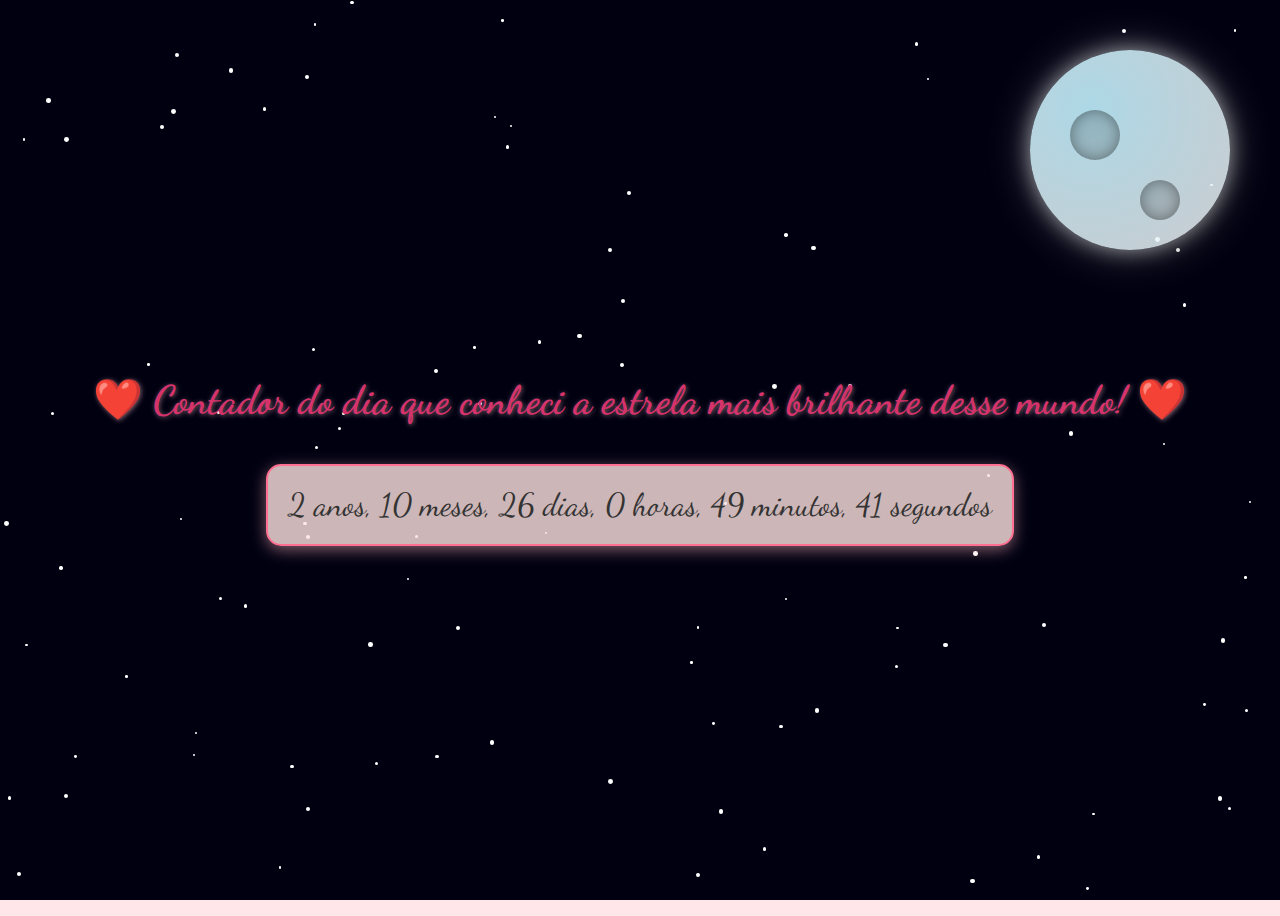
<file: index.html>
<!DOCTYPE html>
<html lang="pt-BR">
<head>
    <meta charset="UTF-8">
    <meta name="viewport" content="width=device-width, initial-scale=1.0">
    <title>Contador - Panqueco e Pitpesa</title>
    <link href="https://fonts.googleapis.com/css2?family=Dancing+Script&display=swap" rel="stylesheet">
    <style>
        /* Configuração básica do body da página */
        body {
            font-family: 'Dancing Script', cursive;
            display: flex;
            flex-direction: column;
            align-items: center;
            justify-content: center;
            height: 100vh;
            background-color: #ffe6e9;
            color: #333;
            text-align: center;
            overflow: hidden;
        }
        
        /* Estilo do título principal */
        h1 {
            margin-bottom: 20px;
            color: #d6336c;
            font-size: 2.5em;
            text-shadow: 1px 1px 5px rgba(255, 192, 203, 0.5);
        }

        /* Estilo do contador de tempo */
        .contador {
            font-size: 2em;
            margin: 20px;
            padding: 20px;
            border: 2px solid #ff6f91;
            border-radius: 15px;
            background-color: rgba(255, 228, 225, 0.8);
            transition: transform 0.2s, box-shadow 0.2s;
            box-shadow: 0 4px 15px rgba(255, 182, 193, 0.5);
        }

        .contador:hover {
            transform: scale(1.05);
            box-shadow: 0 6px 20px rgba(255, 182, 193, 0.7);
        }

        /* Fundo da página com estrelas */
        .sky {
            position: absolute;
            top: 0;
            left: 0;
            right: 0;
            bottom: 0;
            background: #001;
            z-index: -1;
        }

        /* Estilo das estrelas */
        .star {
            position: absolute;
            background: white;
            border-radius: 50%;
            animation: twinkle 1.5s infinite alternate;
        }

        @keyframes twinkle {
            0% { opacity: 0.3; }
            50% { opacity: 1; }
            100% { opacity: 0.3; }
        }

        /* Estilo da lua */
        .moon {
            position: absolute;
            top: 50px;
            right: 50px;
            width: 200px;
            height: 200px;
            background: radial-gradient(circle at 30% 30%, rgba(173, 216, 230, 1), rgba(255, 255, 255, 0.8));
            border-radius: 50%;
            box-shadow: 0 0 20px rgba(255, 255, 255, 0.5), 
                        0 0 40px rgba(255, 255, 255, 0.3), 
                        10px 10px 15px rgba(0, 0, 0, 0.2);
            animation: moonGlow 5s infinite alternate ease-in-out, moonBlink 1.5s infinite alternate;
        }

        /* Animação de piscar da lua */
        @keyframes moonBlink {
            0% { opacity: 0.8; }
            50% { opacity: 1; }
            100% { opacity: 0.8; }
        }

        /* Crateras da lua */
        .moon::before, .moon::after {
            content: '';
            position: absolute;
            border-radius: 50%;
            background: rgba(0, 0, 0, 0.15);
            box-shadow: inset 0 0 15px rgba(0, 0, 0, 0.4);
        }

        .moon::before {
            width: 50px;
            height: 50px;
            top: 60px;
            left: 40px;
        }

        .moon::after {
            width: 40px;
            height: 40px;
            top: 130px;
            right: 50px;
        }
    </style>
</head>
<body>
    <div class="sky" id="sky"></div>
    
    <h1>❤️ Contador do dia que conheci a estrela mais brilhante desse mundo! ❤️</h1>
    
    <div class="contador" id="contador">0 anos, 0 meses, 0 dias, 0 horas, 0 minutos, 0 segundos</div>

    <div class="moon"></div>

    <script>
        // Gerador de estrelas dinâmico
        const sky = document.getElementById('sky');
        for (let i = 0; i < 100; i++) {
            const star = document.createElement('div');
            star.className = 'star';
            const size = Math.random() * 3 + 2;
            star.style.width = `${size}px`;
            star.style.height = `${size}px`;
            star.style.top = `${Math.random() * 100}vh`;
            star.style.left = `${Math.random() * 100}vw`;
            star.style.animationDuration = `${Math.random() * 2 + 1}s`;
            sky.appendChild(star);
        }

        // Define a data de início do relacionamento
        const dataInicial = new Date('2023-08-30T20:50:00');

        // Função que calcula o tempo passado desde a data inicial
        function calcularTempoPassado() {
            const dataAtual = new Date();
            let anos = dataAtual.getFullYear() - dataInicial.getFullYear();
            let meses = dataAtual.getMonth() - dataInicial.getMonth();
            let dias = dataAtual.getDate() - dataInicial.getDate();
            let horas = dataAtual.getHours() - dataInicial.getHours();
            let minutos = dataAtual.getMinutes() - dataInicial.getMinutes();
            let segundos = dataAtual.getSeconds() - dataInicial.getSeconds();

            if (segundos < 0) {
                minutos--;
                segundos += 60;
            }
            if (minutos < 0) {
                horas--;
                minutos += 60;
            }
            if (horas < 0) {
                dias--;
                horas += 24;
            }
            if (dias < 0) {
                meses--;
                const ultimoMes = new Date(dataAtual.getFullYear(), dataAtual.getMonth(), 0);
                dias += ultimoMes.getDate();
            }
            if (meses < 0) {
                anos--;
                meses += 12;
            }

            return { anos, meses, dias, horas, minutos, segundos };
        }

        function atualizarContador() {
            const { anos, meses, dias, horas, minutos, segundos } = calcularTempoPassado();
            document.getElementById('contador').innerText = 
                `${anos} anos, ${meses} meses, ${dias} dias, ${horas} horas, ${minutos} minutos, ${segundos} segundos`;
        }

        atualizarContador();
        setInterval(atualizarContador, 1000);
    </script>
</body>
</html>
</file>
